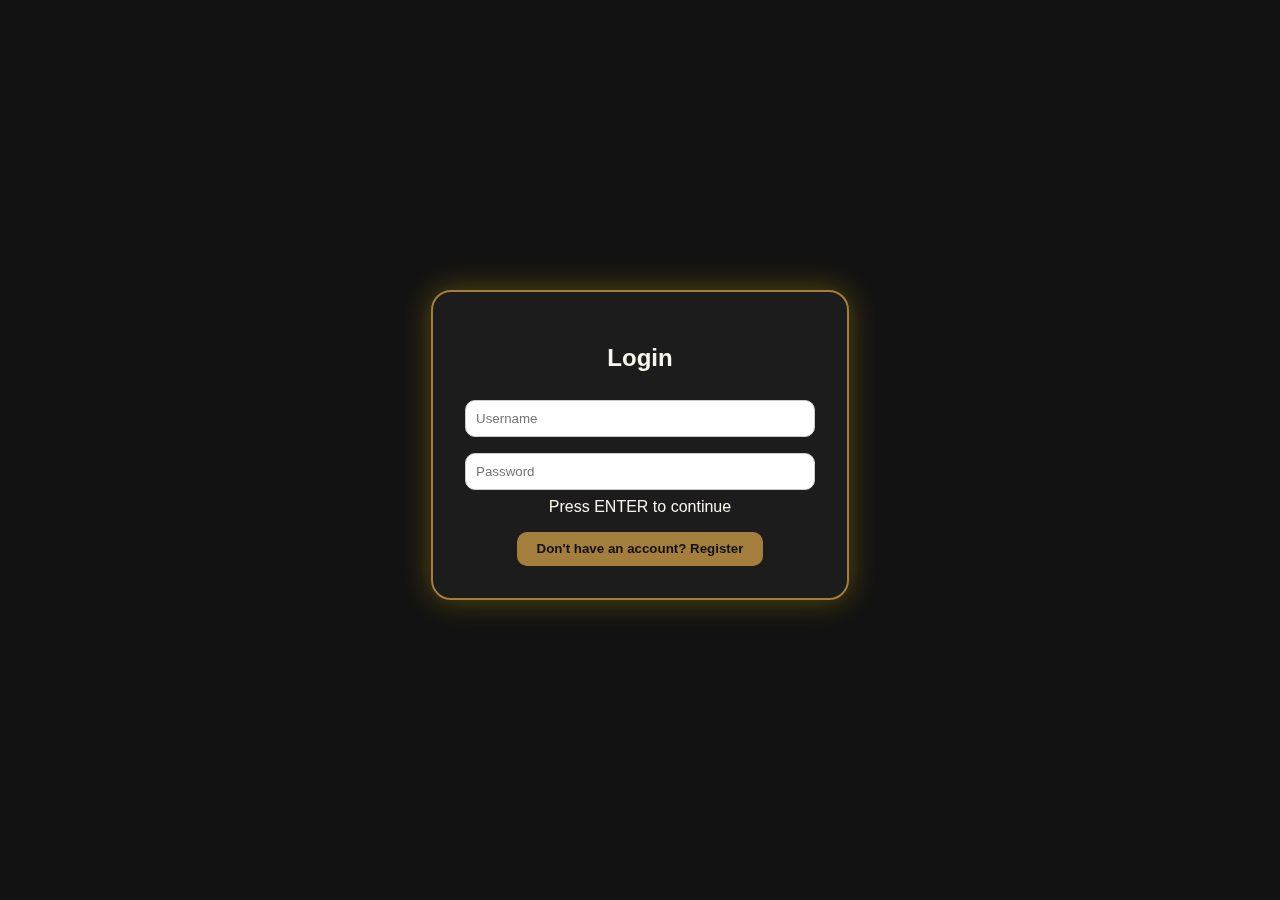
<file: frontend/login.html>
<!DOCTYPE html>
<html lang="en">
<head>
    <meta charset="UTF-8" />
    <title>Login | Royal CheetCorp Casino</title>
    <link rel="stylesheet" href="style.css" />
    <style>
        input {
          border-radius: 10px;
          padding: 10px;
          margin: 8px 0;
          border: 1px solid #ccc;
          width: 100%;
          box-sizing: border-box;
        }
    </style>
</head>
<body>
<div class="container">
    <h2>Login</h2>
    <label for="loginUser"></label>
    <input id="loginUser" placeholder="Username" autocomplete="off" />
    <label for="loginPass"></label>
    <input id="loginPass" type="password" placeholder="Password" autocomplete="off" />
Press ENTER to continue
    <div id="loginResult"></div>
    <button onclick="window.location.href='/register'">Don't have an account? Register</button>
</div>

<script>
    async function login() {
      const user = document.getElementById('loginUser').value.trim();
      const pass = document.getElementById('loginPass').value;

      if (!user || !pass) {
        const resultDiv = document.getElementById('loginResult');
        resultDiv.style.color = '#f88';
        resultDiv.innerText = "Please enter username and password.";
        return;
      }

      const res = await fetch('/login', {
        method: 'POST',
        headers: {'Content-Type': 'application/json'},
        body: JSON.stringify({username: user, password: pass})
      });

      const data = await res.json();
      const resultDiv = document.getElementById('loginResult');

      if (res.ok) {
        resultDiv.style.color = '#8f8';
        resultDiv.innerText = data.message;
        setTimeout(() => {
          window.location.href = '/';
        }, 1000);
      } else {
        resultDiv.style.color = '#f88';
        resultDiv.innerText = data.error || 'Login failed';
      }
    }

    document.addEventListener('DOMContentLoaded', () => {
      document.addEventListener('keydown', (e) => {
        if (e.key === 'Enter') login();
      });
    });
</script>
</body>
</html>
</file>
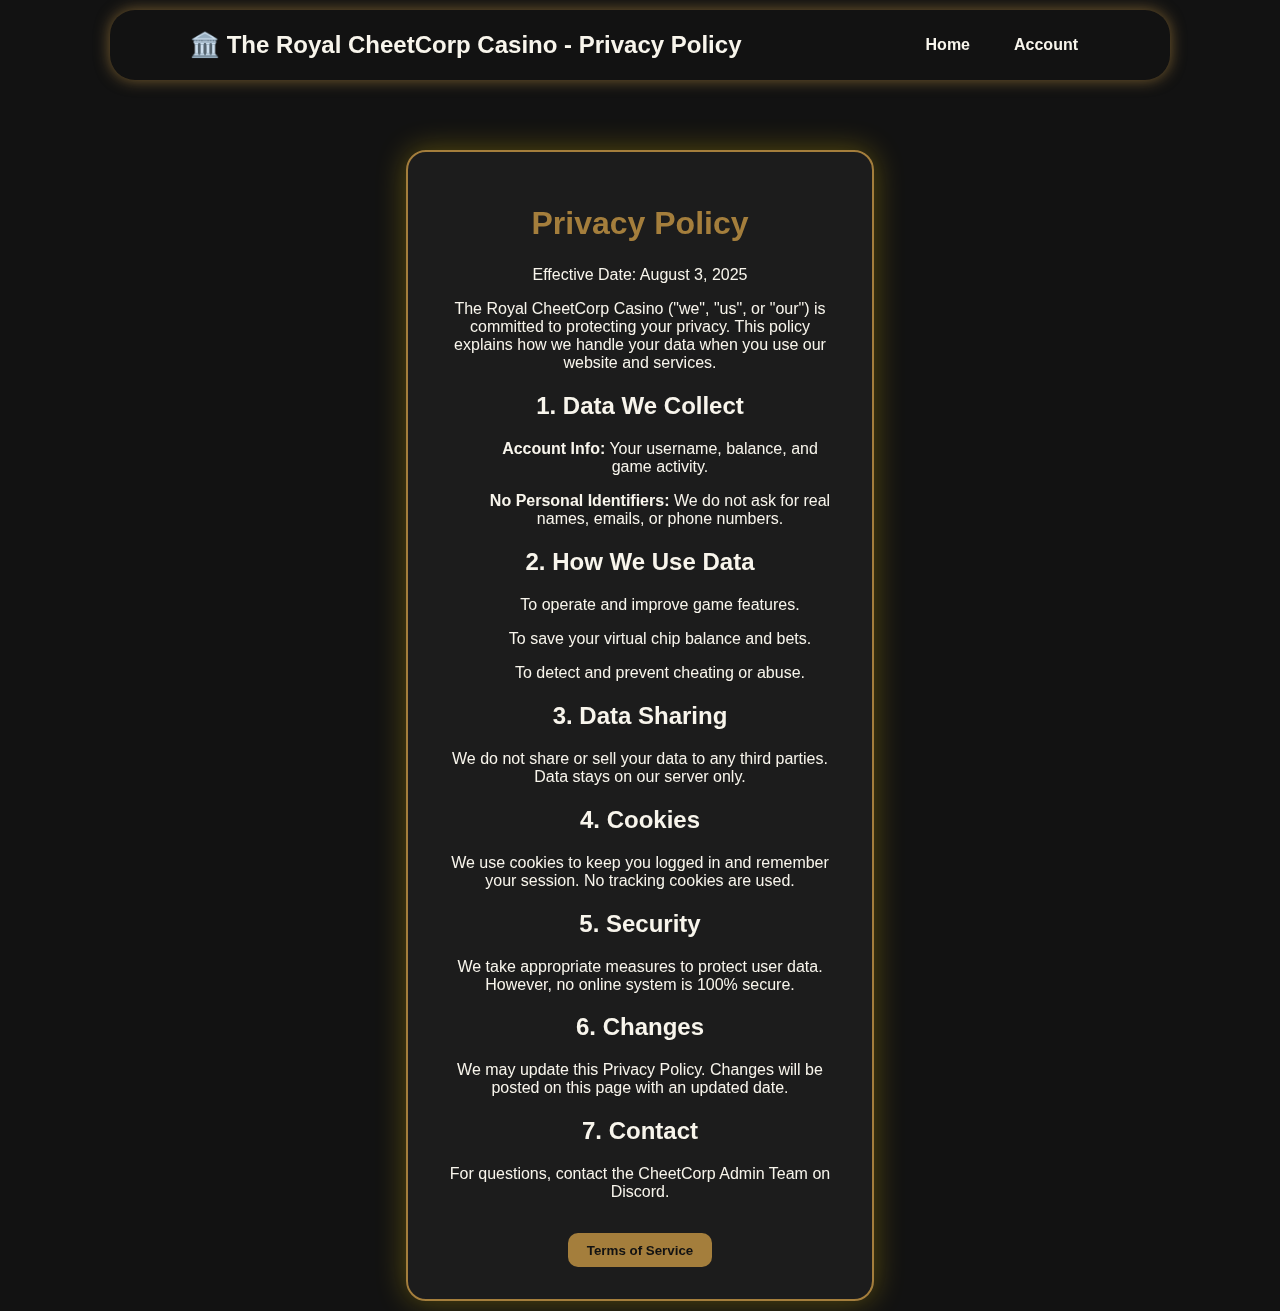
<file: frontend/privacy.html>
<!DOCTYPE html>
<html lang="en">
<head>
    <meta charset="UTF-8" />
    <meta name="viewport" content="width=device-width, initial-scale=1" />
    <title>Privacy Policy - The Royal CheetCorp Casino</title>
    <link rel="stylesheet" href="style.css" />
    <style>
        html, body {
    margin: 0;
    padding: 0;
    min-height: 100%;
    background-color: #121212;
    color: #f8f5ec;
    font-family: Arial, sans-serif;
    overflow-y: auto;
    padding-top: 80px; /* make room for navbar */
    overflow-x: hidden; /* no horizontal scroll */
  }

  .container {
    position: relative;
    width: 400px;
    max-width: 90vw;
    margin: 0
    padding: 2rem;
    background-color: rgba(30, 30, 30, 0.85);
    border: 2px solid #a47e3c;
    border-radius: 20px;
    text-align: center;
    box-shadow: 0 0 30px rgba(255, 215, 0, 0.3);
    backdrop-filter: blur(10px);
    -webkit-backdrop-filter: blur(10px);
    color: #f8f5ec;
    bottom: 10px
  }



    </style>
</head>
<body>
<nav class="navbar">
    <div class="nav-container">
        <a href="/" class="nav-logo">🏛️ The Royal CheetCorp Casino - Privacy Policy</a>
        <ul class="nav-links">
            <li><a href="/">Home</a></li>
            <li><a href="/account">Account</a></li>
        </ul>
    </div>
</nav>

<div class="container">
    <h1>Privacy Policy</h1>
    <p>Effective Date: August 3, 2025</p>

    <p>The Royal CheetCorp Casino ("we", "us", or "our") is committed to protecting your privacy. This policy explains how we handle your data when you use our website and services.</p>

    <h2>1. Data We Collect</h2>
    <ul>
        <p><strong>Account Info:</strong> Your username, balance, and game activity.</p>
        <p><strong>No Personal Identifiers:</strong> We do not ask for real names, emails, or phone numbers.</p>
    </ul>

    <h2>2. How We Use Data</h2>
    <ul>
        <p>To operate and improve game features.</p>
        <p>To save your virtual chip balance and bets.</p>
        <p>To detect and prevent cheating or abuse.</p>
    </ul>

    <h2>3. Data Sharing</h2>
    <p>We do not share or sell your data to any third parties. Data stays on our server only.</p>

    <h2>4. Cookies</h2>
    <p>We use cookies to keep you logged in and remember your session. No tracking cookies are used.</p>

    <h2>5. Security</h2>
    <p>We take appropriate measures to protect user data. However, no online system is 100% secure.</p>

    <h2>6. Changes</h2>
    <p>We may update this Privacy Policy. Changes will be posted on this page with an updated date.</p>

    <h2>7. Contact</h2>
    <p>For questions, contact the CheetCorp Admin Team on Discord.</p>

    <button onclick="window.location.href='/tos'">Terms of Service</button>
</div>
</body>
</html>
</file>
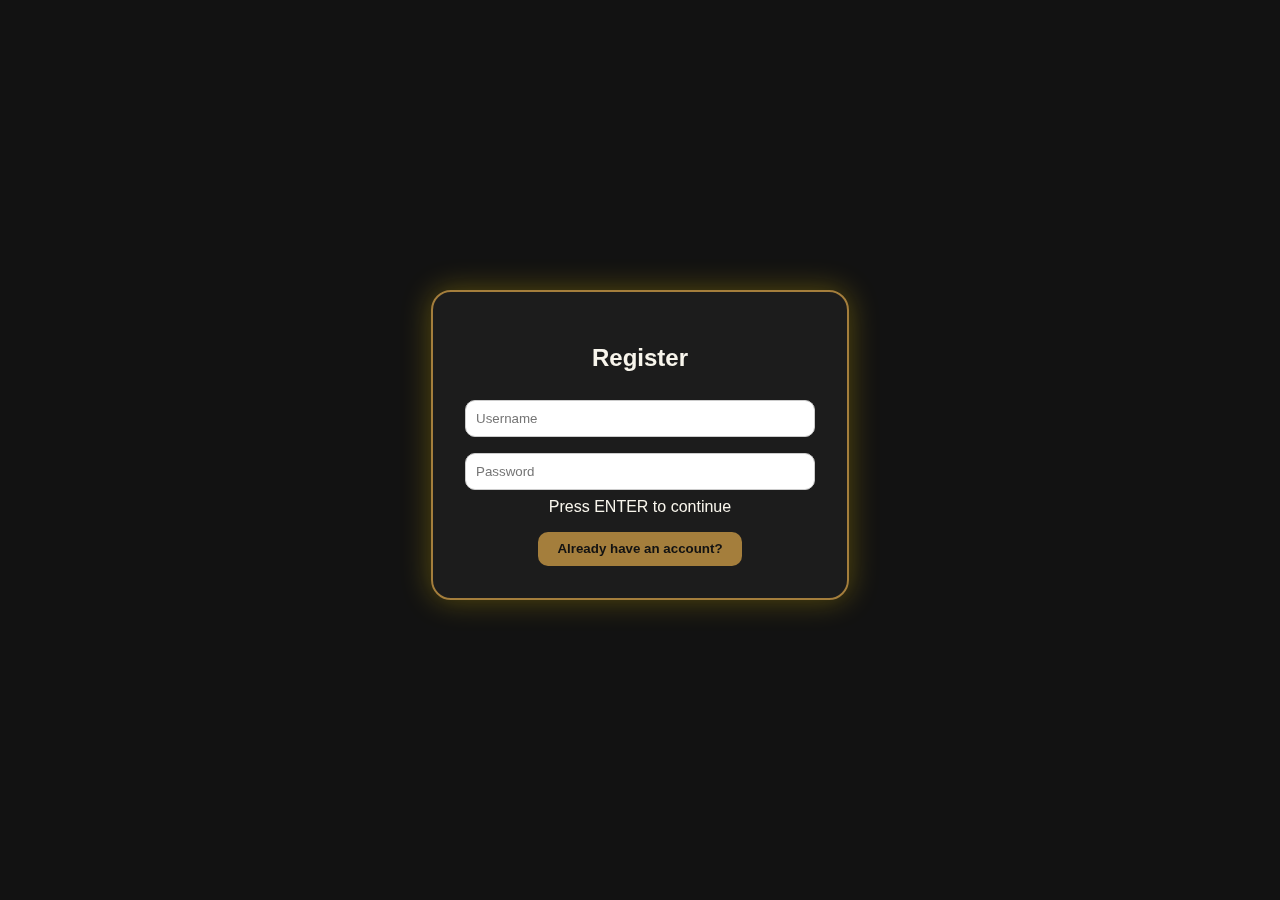
<file: frontend/register.html>
<!DOCTYPE html>
<html lang="en">
<head>
    <meta charset="UTF-8" />
    <title>Register | Royal CheetCorp Casino</title>
    <link rel="stylesheet" href="style.css" />
    <style>
        input {
          border-radius: 10px;
          padding: 10px;
          margin: 8px 0;
          border: 1px solid #ccc;
          width: 100%;
          box-sizing: border-box;
        }
    </style>
</head>
<body>
<div class="container">
    <h2>Register</h2>
    <label for="regUser"></label>
    <input id="regUser" placeholder="Username" autocomplete="off"
    />
    <label for="regPass"></label>
    <input id="regPass" type="password" placeholder="Password" autocomplete="off" />
    Press ENTER to continue
    <div id="regResult"></div>
    <button onclick="window.location.href='/login'">Already have an account?</button>
</div>

<script>
    async function register() {
      const user = document.getElementById('regUser').value;
      const pass = document.getElementById('regPass').value;

      const res = await fetch('/register', {
        method: 'POST',
        headers: {'Content-Type': 'application/json'},
        body: JSON.stringify({username: user, password: pass})
      });

      const data = await res.json();
      const resultDiv = document.getElementById('regResult');

      if (res.ok) {
        resultDiv.style.color = '#8f8';
        resultDiv.innerText = data.message;
        setTimeout(() => {
          window.location.href = '/';
        }, 1000);
      } else {
        resultDiv.style.color = '#f88';
        resultDiv.innerText = data.error || 'Registration failed';
      }
    }

    document.addEventListener('DOMContentLoaded', () => {
      document.addEventListener('keydown', (e) => {
        if (e.key === 'Enter') register();
      });
    });
</script>
</body>
</html>
</file>
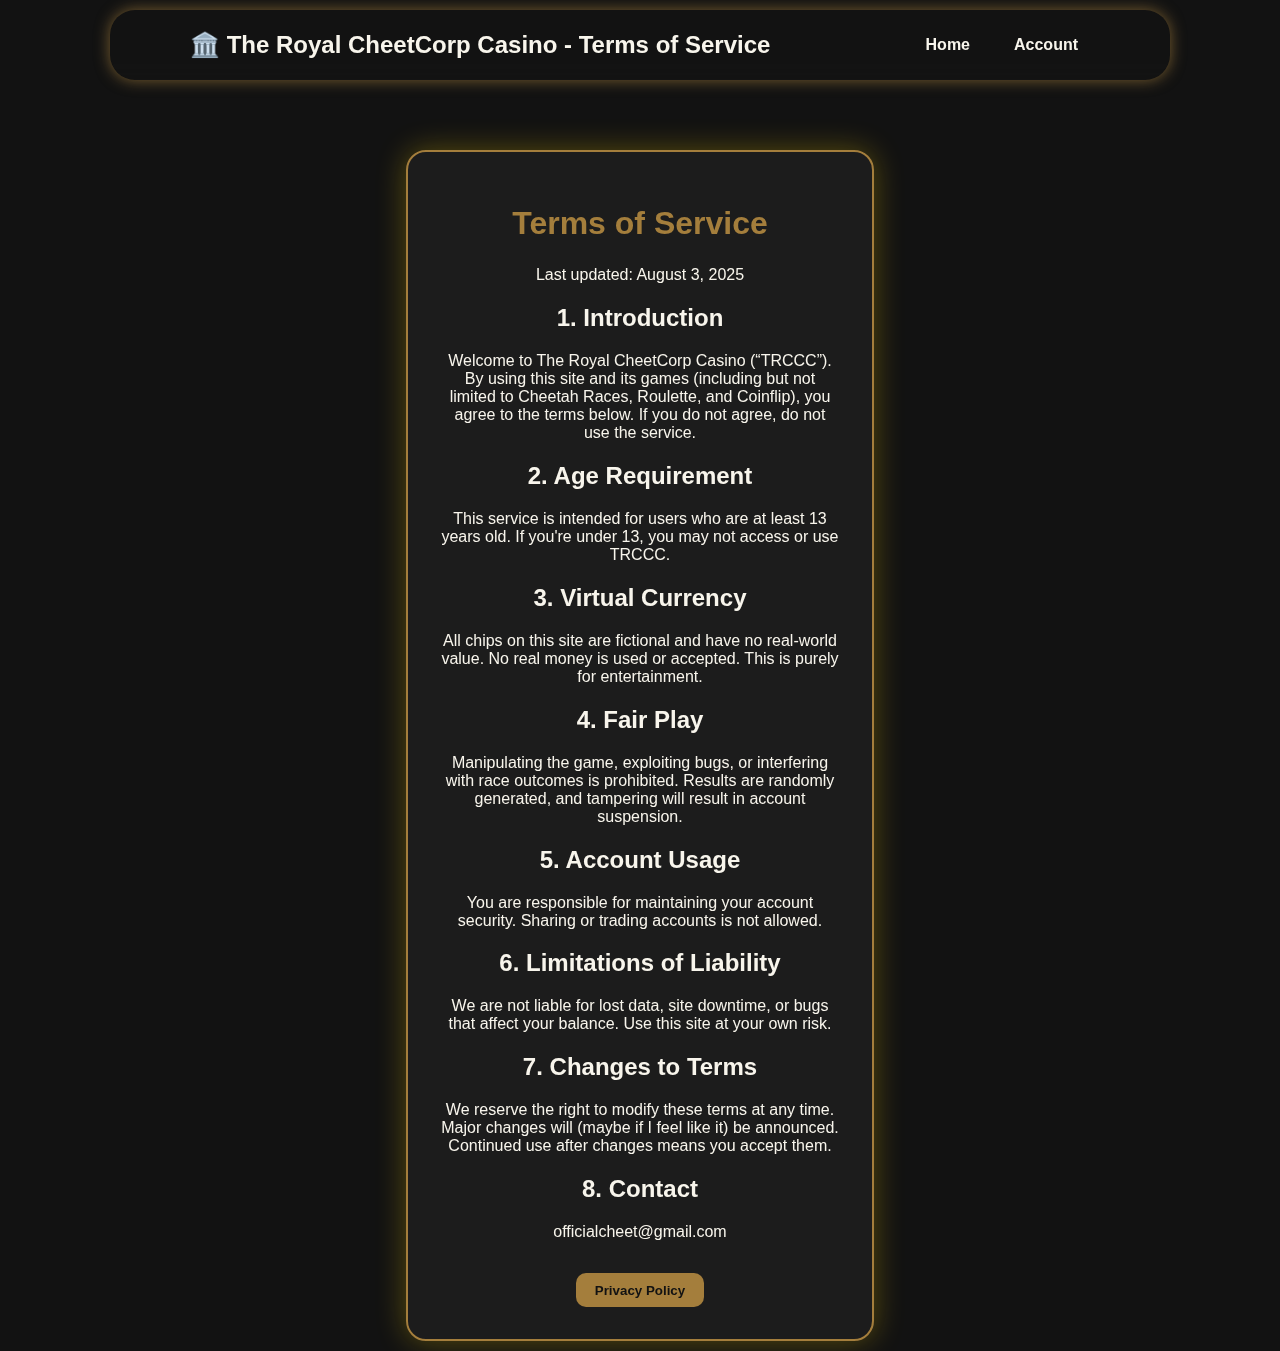
<file: frontend/tos.html>
<!DOCTYPE html>
<html lang="en">
<head>
    <meta charset="UTF-8" />
    <meta name="viewport" content="width=device-width, initial-scale=1" />
    <title>ToS - The Royal CheetCorp Casino</title>
    <link rel="stylesheet" href="style.css" />
    <style>
        html, body {
    margin: 0;
    padding: 0;
    min-height: 100%;
    background-color: #121212;
    color: #f8f5ec;
    font-family: Arial, sans-serif;
    overflow-y: auto;
    padding-top: 80px; /* make room for navbar */
    overflow-x: hidden; /* no horizontal scroll */
  }

  .container {
    position: relative;
    width: 400px;
    max-width: 90vw;
    margin: 0
    padding: 2rem;
    background-color: rgba(30, 30, 30, 0.85);
    border: 2px solid #a47e3c;
    border-radius: 20px;
    text-align: center;
    box-shadow: 0 0 30px rgba(255, 215, 0, 0.3);
    backdrop-filter: blur(10px);
    -webkit-backdrop-filter: blur(10px);
    color: #f8f5ec;
    bottom: 10px
  }



    </style>
</head>
<body>
<nav class="navbar">
    <div class="nav-container">
        <a href="/" class="nav-logo">🏛️ The Royal CheetCorp Casino - Terms of Service</a>
        <ul class="nav-links">
            <li><a href="/">Home</a></li>
            <li><a href="/account">Account</a></li>
        </ul>
    </div>
</nav>

<div class="container">
    <h1>Terms of Service</h1>
    <p>Last updated: August 3, 2025</p>

    <h2>1. Introduction</h2>
    <p>Welcome to The Royal CheetCorp Casino (“TRCCC”). By using this site and its games (including but not limited to Cheetah Races, Roulette, and Coinflip), you agree to the terms below. If you do not agree, do not use the service.</p>

    <h2>2. Age Requirement</h2>
    <p>This service is intended for users who are at least 13 years old. If you're under 13, you may not access or use TRCCC.</p>

    <h2>3. Virtual Currency</h2>
    <p>All chips on this site are fictional and have no real-world value. No real money is used or accepted. This is purely for entertainment.</p>

    <h2>4. Fair Play</h2>
    <p>Manipulating the game, exploiting bugs, or interfering with race outcomes is prohibited. Results are randomly generated, and tampering will result in account suspension.</p>

    <h2>5. Account Usage</h2>
    <p>You are responsible for maintaining your account security. Sharing or trading accounts is not allowed.</p>

    <h2>6. Limitations of Liability</h2>
    <p>We are not liable for lost data, site downtime, or bugs that affect your balance. Use this site at your own risk.</p>

    <h2>7. Changes to Terms</h2>
    <p>We reserve the right to modify these terms at any time. Major changes will (maybe if I feel like it) be announced. Continued use after changes means you accept them.</p>

    <h2>8. Contact</h2>
    <p>officialcheet@gmail.com</p>

    <button onclick="window.location.href='/privacy'">Privacy Policy</button>
</div>
</body>
</html>
</file>
<file: frontend/style.css>
body {
  margin: 0;
  padding: 0;
  font-family: 'Segoe UI', sans-serif;
  background-color: #121212;
  color: #f8f5ec;
  min-height: 100vh;
  position: relative;
  overflow-x: hidden;
}

.container {
  position: fixed;
  bottom: 300px;
  left: 50%;
  transform: translateX(-50%);
  background-color: rgba(30, 30, 30, 0.85); /* slightly translucent dark bg */
  border: 2px solid #a47e3c;
  border-radius: 20px;
  padding: 2rem;
  width: 350px;
  text-align: center;
  box-shadow: 0 0 30px rgba(255, 215, 0, 0.3); /* subtle golden glow */
  backdrop-filter: blur(10px);
  -webkit-backdrop-filter: blur(10px);
  z-index: 900;
}

h1 {
  color: #a47e3c;
  margin-bottom: 1.5rem;
}

.balance {
  font-size: 1.2rem;
  margin-bottom: 1.5rem;
}

input[type="number"], select {
  padding: 0.5rem;
  font-size: 1rem;
  margin: 0.5rem 0;
  width: 80%;
  border-radius: 8px;
  border: none;
  outline: none;
  background-color: rgba(255, 255, 255, 0.1);
  color: #f8f5ec;
}

button {
  background-color: #a47e3c;
  color: #121212;
  border: none;
  padding: 0.6rem 1.2rem;
  border-radius: 10px;
  font-weight: bold;
  cursor: pointer;
  margin-top: 1rem;
  transition: background-color 0.2s ease;
}

button:hover {
  background-color: #c19e53;
}

#result {
  margin-top: 1.5rem;
  font-size: 1.1rem;
  min-height: 30px;
  color: #f8f5ec;
}

/* Navbar */

.navbar {
  position: fixed;
  top: 10px;
  left: 50%;
  transform: translateX(-50%);
  height: 70px;
  width: 90vw;
  max-width: 1000px;
  background: rgba(0, 0, 0, 0);
  border-radius: 25px;
  padding: 0 30px;
  box-shadow: 0 0 15px rgba(164, 126, 60, 0.7);
  backdrop-filter: blur(7px);
  -webkit-backdrop-filter: blur(15px);
  z-index: 1000;

  display: flex;
  align-items: center;
  justify-content: center; /* center the nav-container */
}

.nav-container {
  display: flex;
  align-items: center;
  justify-content: space-between; /* push logo and links to ends */
  width: 100%;
  max-width: 900px; /* slightly smaller so it fits well inside navbar */
  gap: 30px; /* space between logo and links */
}

.nav-logo {
  color: #f8f5ec;
  font-weight: 900;
  font-size: 1.5rem;
  text-decoration: none;
  user-select: none;
  white-space: nowrap; /* prevent line breaks */
}

.nav-links {
  list-style: none;
  display: flex;
  gap: 20px; /* space between each link */
  margin: 0;
  padding: 0;
}

.nav-links li a {
  color: #f8f5ec;
  text-decoration: none;
  font-weight: 700;
  font-size: 1rem;
  padding: 6px 12px;
  border-radius: 8px;
  transition: background-color 0.3s ease;
  user-select: none;
  display: flex;
  align-items: center;
  justify-content: center;
}

.nav-links li a:hover {
  background-color: #3c3c3c;
  cursor: pointer;
}



// Coinflip


#coin {
  margin: 20px auto;
  width: 100px;
  height: 100px;
  font-size: 60px;
  border-radius: 50%;
  background: radial-gradient(circle at center, #f8f5ec, #a47e3c);
  box-shadow: 0 0 15px #a47e3c;
  display: flex;
  justify-content: center;
  align-items: center;
  user-select: none;
  transition: background 0.3s ease;
  backface-visibility: hidden;
  perspective: 1000px;
}

.spin {
  animation: spinCoin 2s ease forwards;
}

@keyframes spinCoin {
  0% {
    transform: rotateY(0deg);
  }
  100% {
    transform: rotateY(1440deg); /* 4 full spins */
  }
}
</file>
